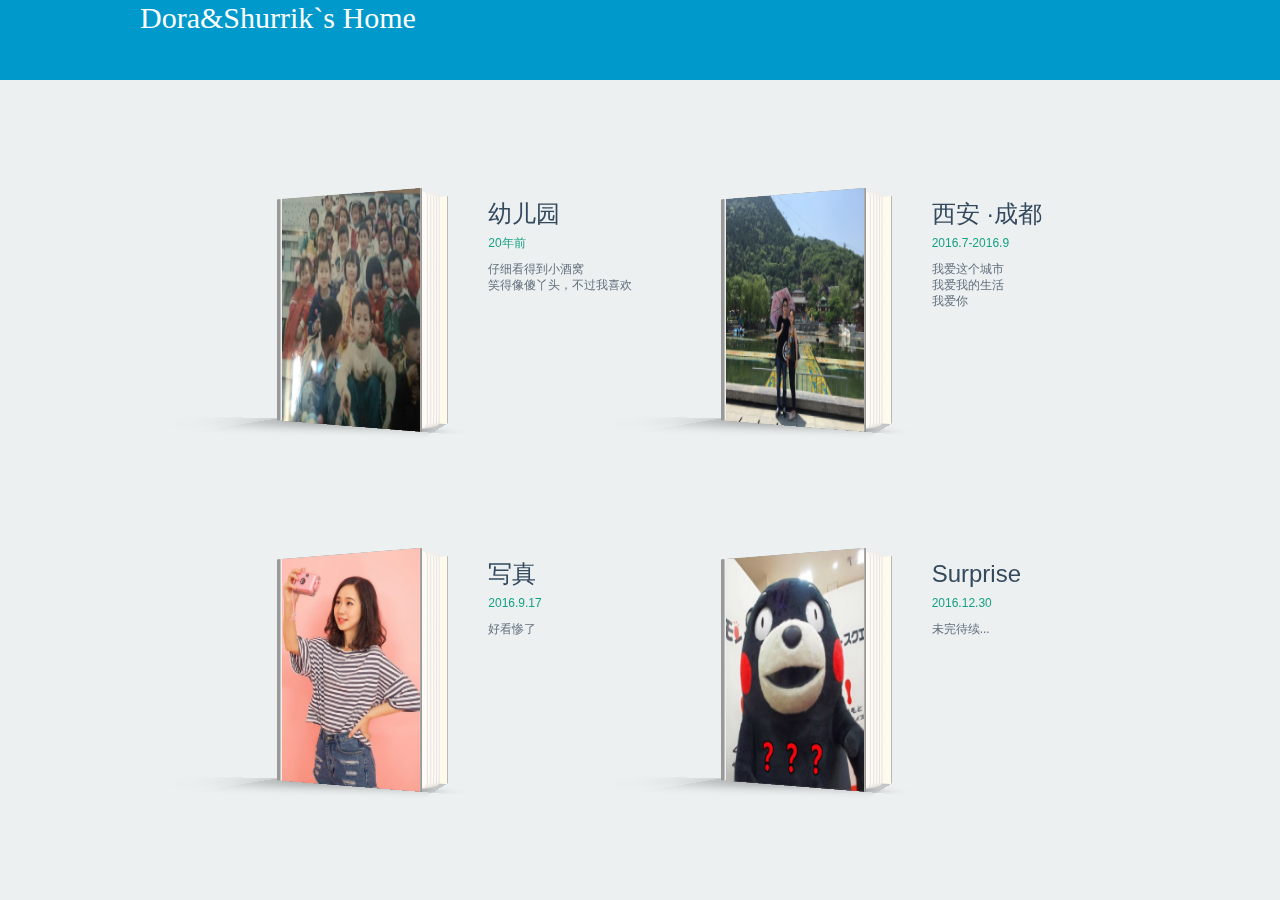
<file: dora/index.html>
<!DOCTYPE>
<html class="iescrollbar">
  <head>
    <meta charset="utf-8" />    
    <title>Dora&Shurrik</title>
    <link rel="shortcut icon" type="image/x-icon" href="img/favicon.ico" />
	<link rel="stylesheet" type="text/css" href="css/lab.css">
	<link rel="stylesheet" type="text/css" href="css/scrollbar.css">

  </head>
  
  <body>
    <div id="header">
		<div id="header_content">
			<h1>Dora&Shurrik`s Home</h1>
		</div>
	</div>
	<div id="content">
		<div class="component">
			<ul class="align">
				<!--Begin -->
				<li>
					<figure class='book'>
					<!-- Front -->
						<ul class='hardcover_front'>
							<li>
								<img src="img/1.jpg" alt="" width="100%" height="100%">
							</li>
							<li></li>
						</ul>
					<!-- Pages -->
						<ul class='page'>
							<li></li>
							<li>
								<a class="btn" href="youeryuan/play.html" target="_blank">打开</a>
							</li>
							<li></li>
							<li></li>
							<li></li>
						</ul>
					<!-- Back -->
						<ul class='hardcover_back'>
							<li></li>
							<li></li>
						</ul>
						<ul class='book_spine'>
							<li></li>
							<li></li>
						</ul>
						<figcaption>
							<h1>幼儿园</h1>
							<span>20年前</span>
							<p>仔细看得到小酒窝</p>
							<p>笑得像傻丫头，不过我喜欢</p>
						</figcaption>
					</figure>
				</li>
				<!--End -->
				
				<li>
					<figure class='book'>
					<!-- Front -->
						<ul class='hardcover_front'>
							<li>
								<img src="img/3.jpg" alt="" width="100%" height="100%">
							</li>
							<li></li>
						</ul>
					<!-- Pages -->
						<ul class='page'>
							<li></li>
							<li>
								<a class="btn" href="xacd/play.html" target="_blank">打开</a>
							</li>
							<li></li>
							<li></li>
							<li></li>
						</ul>
					<!-- Back -->
						<ul class='hardcover_back'>
							<li></li>
							<li></li>
						</ul>
						<ul class='book_spine'>
							<li></li>
							<li></li>
						</ul>
						<figcaption>
							<h1>西安 ·成都</h1>
							<span>2016.7-2016.9</span>
							<p>我爱这个城市</p>
							<p>我爱我的生活</p>
							<p>我爱你</p>
						</figcaption>
					</figure>
				</li>
							
				<!--Begin -->
				<li>
					<figure class='book'>
					<!-- Front -->
						<ul class='hardcover_front'>
							<li>
								<img src="img/6.jpg" alt="" width="100%" height="100%">
							</li>
							<li></li>
						</ul>
					<!-- Pages -->
						<ul class='page'>
							<li></li>
							<li>
								<a class="btn" href="xiezhen/play.html" target="_blank">打开</a>
							</li>
							<li></li>
							<li></li>
							<li></li>
						</ul>
					<!-- Back -->
						<ul class='hardcover_back'>
							<li></li>
							<li></li>
						</ul>
						<ul class='book_spine'>
							<li></li>
							<li></li>
						</ul>
						<figcaption>
							<h1>写真</h1>
							<span>2016.9.17</span>
							<p>好看惨了</p>
						</figcaption>
					</figure>
				</li>
				<!--End -->
				
				<!--Begin -->
				<li>
					<figure class='book'>
					<!-- Front -->
						<ul class='hardcover_front'>
							<li>
								<img src="img/secret.jpg" alt="" width="100%" height="100%">
							</li>
							<li></li>
						</ul>
					<!-- Pages -->
						<ul class='page'>
							<li></li>
							<li>
								<a class="btn" href="birth.html">打开</a>
							</li>
							<li></li>
							<li></li>
							<li></li>
						</ul>
					<!-- Back -->
						<ul class='hardcover_back'>
							<li></li>
							<li></li>
						</ul>
						<ul class='book_spine'>
							<li></li>
							<li></li>
						</ul>
						<figcaption>
							<h1>Surprise</h1>
							<span>2016.12.30</span>
							<p>未完待续...</p>
						</figcaption>
					</figure>
				</li>
				<!--End -->
			</ul>
		</div>
	</div>

	<script type="text/javascript" src="js/jQuery.js"></script>
	<script type="text/javascript">
	$(function(){
		var sUserAgent = navigator.userAgent.toLowerCase();
	    if(sUserAgent.match(/msie/i) == "msie"){
	        alert("请使用Chrome 或 FF等webkit浏览器打开\n 你懂的~");
	    }
	});

	</script>
  </body>
</html>
</file>
<file: resume/index.html>
<!DOCTYPE html>
<html ng-app="deerResume">
<head>
  <meta charset="utf-8">
  <meta name="viewport" content="width=device-width, initial-scale=1.0">
  <title>个人简历</title>
  <link href="image/browser.png" rel="shortcut icon">
  <link rel="stylesheet" href="css/normalize.css">
  <link rel="stylesheet" href="css/yue.css">
  <link rel="stylesheet" href="css/style.css">
  <link rel="stylesheet" href="bower/components/bootstrap/dist/css/bootstrap.min.css">
  <link rel="stylesheet" href="bower/components/ng-notify/dist/ng-notify.min.css">
  <script src="bower/components/jquery/dist/jquery.min.js"></script>
  <script src="bower/components/angular/angular.min.js"></script>
  <script src="bower/components/angular-route/angular-route.min.js"></script>
  <script src="bower/components/angular-sanitize/angular-sanitize.min.js"></script>
  <script src="bower/components/showdown/compressed/showdown.js"></script>
  <script src="bower/components/ng-notify/dist/ng-notify.min.js"></script>
  <script src="js/wizMarkdown.min.js"></script>
  <script src="js/jspdf.min.js"></script>
  <script src="js/jspdf.plugin.addhtml.js"></script>
  <script src="bower/components/angular-cookies/angular-cookies.min.js"></script>
  <script src="bower/components/angularLocalStorage/src/angularLocalStorage.js"></script>
  <script src="js/app.js"></script>
</head>
<body>
  <base target="_blank">
  <div ng-view id="resume_body"></div>
<!--  <form action="http://pdf.ftqq.com" method="post" target="_blank" id="hform">
    <input type="hidden" name="title"/>
    <input type="hidden" name="subtitle"/>
    <input type="hidden" name="content"/>
    <input type="hidden" name="pdfkey"/>
  </form>  -->
</body>

</html>
</file>
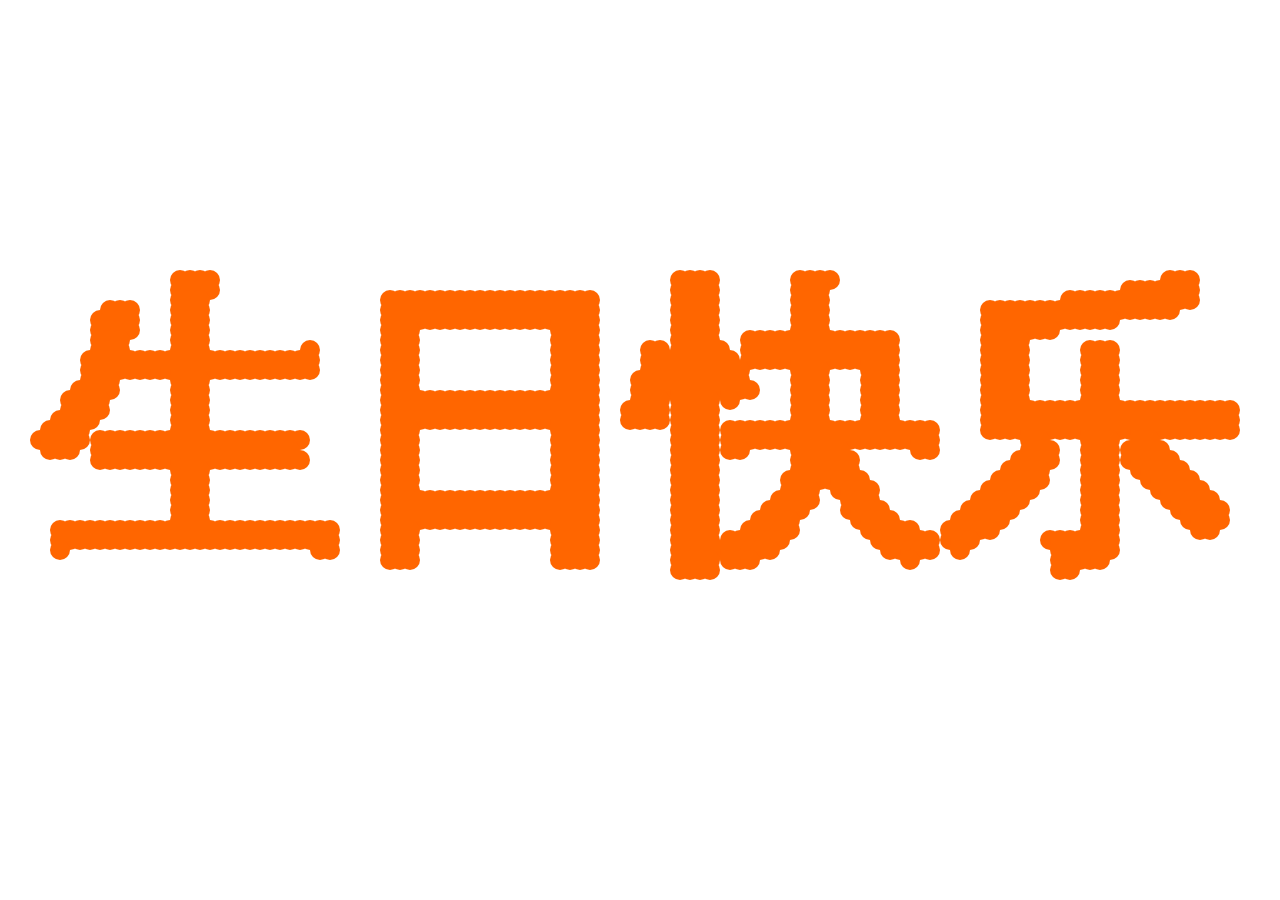
<file: lib/birthday/index.html>
<!doctype html>
<meta charset="utf-8">
<style type="text/css">
	html, body {
		padding: 0;
		margin: 0;
		overflow: hidden;
	}
	#canvas {
		background: url('http://ixjx-sae.stor.sinaapp.com/birthday.jpg') repeat 0 0;
		border: none;
		cursor: pointer;
		display: none;
	}
</style>
<canvas id="canvas" width="1000" height="500">
	using the fucking chrome!
</canvas>
<script src="lib/utils.js"></script>
<script src="lib/ball.js"></script>
<script src="lib/birt.js"></script>
<!--作者为niko,搬运而已-->
</file>
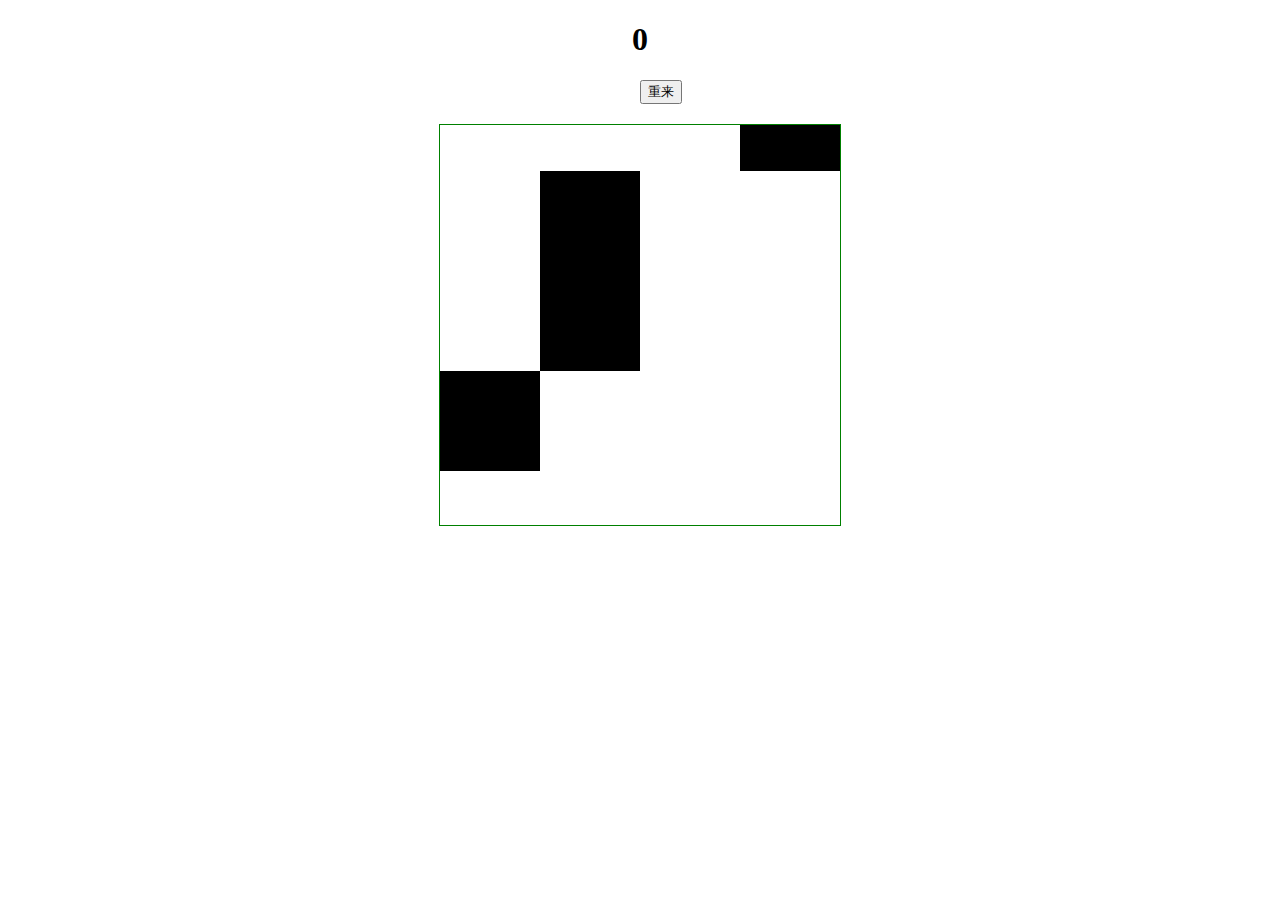
<file: lib/dtwb/index.html>
<!DOCTYPE html>
<html lang="en">
<head>
	<meta charset="UTF-8">
	<title>Don`t touch white block!</title>
</head>
<style type="text/css">
	#main{
		width: 400px;
		height: 400px;
		border: 1px solid green;
		margin: 0 auto;
		position: relative;
		overflow: hidden;
	}
	#contain{
		width: 100%;
		height: 400px;
		position: relative;
		top:-100px;
	}
	.row{
		width: 100%;
		height: 100px;
	}
	.cell{
		width: 100px;
		height: 100px;
		float: left;
		background: white;
	}
	.black{
		background: black;
	}
	#score{
		text-align: center;
	}
	#re{
		position:relative;
		left: 50%;
		margin-bottom: 20px;
	}
</style>
<body>
	<h1 id="score">0</h1>
	<button id="re">重来</button>
	<div id="main">
		<div id="contain">
			
		</div>
	</div>
</body>
<script src="jquery1.7.2/jquery1.7.2.js"></script>
<script src="jquery1.7.2/main.js"></script>
</html>
</file>
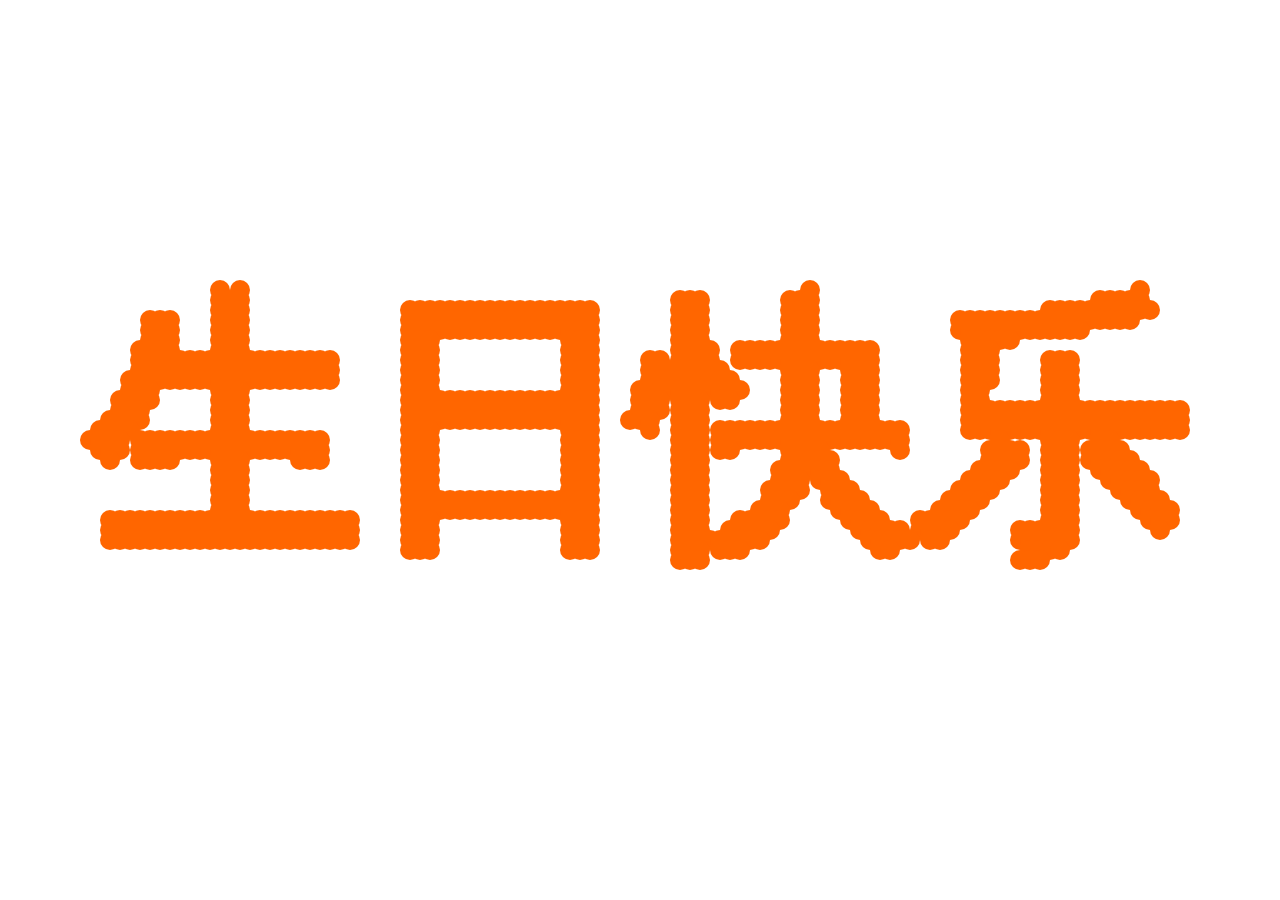
<file: dora/birth.html>
<!DOCTYPE html>
<!--
 _____    _____       ___   _____        _   _   _____   _____    _____  
|  _  \  | ____|     /   | |  _  \      | | | | | ____| |  _  \  | ____| 
| |_| |  | |__      / /| | | | | |      | |_| | | |__   | |_| |  | |__   
|  _  /  |  __|    / / | | | | | |      |  _  | |  __|  |  _  /  |  __|  
| | \ \  | |___   / /  | | | |_| |      | | | | | |___  | | \ \  | |___  
|_|  \_\ |_____| /_/   |_| |_____/      |_| |_| |_____| |_|  \_\ |_____| 

Dear Dora：
Happy birthday first!
页面简陋了点，但我还是花了不少心思，嘿嘿。
虽然这是我第一次为你过生日，但希望以后每年都有我陪你过生日。
如果要加上一个期限，我希望是一辈子。
愿你在新的一年快快乐乐，考试也能有一个完美的结果~
过去的这一年有你的陪伴我觉得很幸福，感谢有你，你也得感谢有我^_^
最后，我告诉你一件事。我很想有一个自己的家，里面有一张很大的书桌，
但是如果没有无所谓。我还想有一张很舒服的沙发，但是如果没有无所谓。
如果在家里面，有两个天真活泼的小孩子跑来跑去，我会很开心，但是如果没有也无所谓。
最重要的是这个家有你，虽然小，但是有你就很温馨，其他有没有无所谓......我要你知道，我心里是这么想的。
-->
<meta charset="utf-8">
<head>
<link rel="shortcut icon" type="image/x-icon" href="img/favicon.ico" />
<style type="text/css">
	html, body {
		padding: 0;
		margin: 0;
		overflow: hidden;
	}
	#canvas {
		background: url('http://shurriklab.qiniudn.com/psdora.png') repeat;
		border: none;
		cursor: pointer;
		display: none;
	}
	.sticker{
		position: absolute;
		left: 650px;
		top:10px;
		width: 180px;
		height: 240px;
	}
	.sticker-img{
		background-image: url(./dora.jpg);
	}	
</style>
</head>
<body>
	<!--<div class="sticker"></div> -->
	<canvas id="canvas" width="1000" height="500">
		using the fucking chrome!
	</canvas>
</body>
<script src="lib/utils.js"></script>
<script src="lib/ball.js"></script>
<script src="lib/birt.js"></script>
<script src="lib/sticker.min.js"></script>
<script type="text/javascript">
Sticker.init('.sticker');	
</script>
</file>
<file: dora/css/lab.css>
* {
    margin:0;
    padding:0;
}
table {
    border-collapse:collapse;
    border-spacing:0;
}
fieldset,img {
    border:0;
}
address,caption,cite,code,dfn,em,strong,th,var {
    font-style:normal;
    font-weight:normal;
}
ol,ul {
    list-style:none;
}
caption,th {
    text-align:left;
}
h1,h2,h3,h4,h5,h6 {
    font-size:100%;
    font-weight:normal;
}
q:before,q:after {
    content:'';
}
abbr,acronym {
    border:0;
}
body {
    font-size:12px;
    font-family:'microsoft yahei', arial, verdana;
    background: #fff;
}
#header {
    background: #0099CC;
    width: 100%;
    height: 80px;
}
#header_content {
    height: 80px;
    width: 1000px;
    margin: 0 auto;
}
#header h1 {
    font-size: 30px;
    color: #fff;
    float: left;
    font-family: 'microsoft yahei'
}


/*
	A. Mini Reset 
*/
*, *:after, *:before { -webkit-box-sizing: border-box; -moz-box-sizing: border-box; -ms-box-sizing: border-box; box-sizing: border-box; }

::before,
::after {
	content: "";
}

html,
body {
	height: 100%;
	-webkit-font-smoothing: subpixel-antialiased;
}

html {
	font-size: 100%;
}

body {
	background: #ecf0f1;
	color: #34495e;
	font-family: 'Lato', 'Arial', sans-serif;
	font-weight: 400;
	line-height: 1.2;
}

ul {
	margin: 0;
	padding: 0;
	list-style: none;
}

a {
	color: #2c3e50;
	text-decoration: none;
}

.btn {
	display: inline-block;
	text-transform: uppercase;
	border: 2px solid #2c3e50;
	margin-top: 100px; 
	font-size: 2em;
	font-weight: 700;
	padding: 0.1em 0.4em;
	text-align: center;
	-webkit-transition: color 0.3s, border-color 0.3s;
	-moz-transition: color 0.3s, border-color 0.3s;
	transition: color 0.3s, border-color 0.3s;
}

.btn:hover {
	border-color: #16a085;
	color: #16a085;
}

/* basic grid, only for this demo */

.align {
	clear: both;
	margin: 90px auto 20px;
	width: 100%;
	/*max-width: 1170px;*/
	text-align: center;
}

.align > li {
	width: 390px;
	min-height: 300px;
	display: inline-block;
	margin: 30px 20px 30px 30px;
	padding: 0 0 0 60px;
	vertical-align: top;
}

/* ///////////////////////////////////////////////////

HARDCOVER
Table of Contents

1. container
2. background & color
3. opening cover, back cover and pages
4. position, transform y transition
5. events
6. Bonus
	- Cover design
	- Ribbon
	- Figcaption
7. mini-reset

/////////////////////////////////////////////////////*/

/*
	1. container
*/

.book {
	position: relative;
	width: 160px; 
	height: 220px;
	-webkit-perspective: 1000px;
	-moz-perspective: 1000px;
	perspective: 1000px;
	-webkit-transform-style: preserve-3d;
	-moz-transform-style: preserve-3d;
	transform-style: preserve-3d;
}

/*
	2. background & color
*/

/* HARDCOVER FRONT */
.hardcover_front li:first-child {
	background-color: #eee;
	-webkit-backface-visibility: hidden;
	-moz-backface-visibility: hidden;
	backface-visibility: hidden;
}

/* reverse */
.hardcover_front li:last-child {
	background: #fffbec;
}

/* HARDCOVER BACK */
.hardcover_back li:first-child {
	background: #fffbec;
}

/* reverse */
.hardcover_back li:last-child {
	background: #fffbec;
}

.book_spine li:first-child {
	background: #eee;
}
.book_spine li:last-child {
	background: #333;
}

/* thickness of cover */

.hardcover_front li:first-child:after,
.hardcover_front li:first-child:before,
.hardcover_front li:last-child:after,
.hardcover_front li:last-child:before,
.hardcover_back li:first-child:after,
.hardcover_back li:first-child:before,
.hardcover_back li:last-child:after,
.hardcover_back li:last-child:before,
.book_spine li:first-child:after,
.book_spine li:first-child:before,
.book_spine li:last-child:after,
.book_spine li:last-child:before {
	background: #999;
}

/* page */

.page > li {
	background: -webkit-linear-gradient(left, #e1ddd8 0%, #fffbf6 100%);
	background: -moz-linear-gradient(left, #e1ddd8 0%, #fffbf6 100%);
	background: -ms-linear-gradient(left, #e1ddd8 0%, #fffbf6 100%);
	background: linear-gradient(left, #e1ddd8 0%, #fffbf6 100%);
	box-shadow: inset 0px -1px 2px rgba(50, 50, 50, 0.1), inset -1px 0px 1px rgba(150, 150, 150, 0.2);
	border-radius: 0px 5px 5px 0px;
}

/*
	3. opening cover, back cover and pages
*/

.hardcover_front {
	-webkit-transform: rotateY(-34deg) translateZ(8px);
	-moz-transform: rotateY(-34deg) translateZ(8px);
	transform: rotateY(-34deg) translateZ(8px);
	z-index: 100;
}

.hardcover_back {
	-webkit-transform: rotateY(-15deg) translateZ(-8px);
	-moz-transform: rotateY(-15deg) translateZ(-8px);
	transform: rotateY(-15deg) translateZ(-8px);
}

.page li:nth-child(1) {
	-webkit-transform: rotateY(-28deg);
	-moz-transform: rotateY(-28deg);
	transform: rotateY(-28deg);
}

.page li:nth-child(2) {
	-webkit-transform: rotateY(-30deg);
	-moz-transform: rotateY(-30deg);
	transform: rotateY(-30deg);
}

.page li:nth-child(3) {
	-webkit-transform: rotateY(-32deg);
	-moz-transform: rotateY(-32deg);
	transform: rotateY(-32deg);
}

.page li:nth-child(4) {
	-webkit-transform: rotateY(-34deg);
	-moz-transform: rotateY(-34deg);
	transform: rotateY(-34deg);
}

.page li:nth-child(5) {
	-webkit-transform: rotateY(-36deg);
	-moz-transform: rotateY(-36deg);
	transform: rotateY(-36deg);
}

/*
	4. position, transform & transition
*/

.hardcover_front,
.hardcover_back,
.book_spine,
.hardcover_front li,
.hardcover_back li,
.book_spine li {
	position: absolute;
	top: 0;
	left: 0;
	width: 100%;
	height: 100%;
	-webkit-transform-style: preserve-3d;
	-moz-transform-style: preserve-3d;
	transform-style: preserve-3d;
}

.hardcover_front,
.hardcover_back {
	-webkit-transform-origin: 0% 100%;
	-moz-transform-origin: 0% 100%;
	transform-origin: 0% 100%;
}

.hardcover_front {
	-webkit-transition: all 0.8s ease, z-index 0.6s;
	-moz-transition: all 0.8s ease, z-index 0.6s;
	transition: all 0.8s ease, z-index 0.6s;
}

/* HARDCOVER front */
.hardcover_front li:first-child {
	cursor: default;
	-webkit-user-select: none;
	-moz-user-select: none;
	user-select: none;
	-webkit-transform: translateZ(2px);
	-moz-transform: translateZ(2px);
	transform: translateZ(2px);
}

.hardcover_front li:last-child {
	-webkit-transform: rotateY(180deg) translateZ(2px);
	-moz-transform: rotateY(180deg) translateZ(2px);
	transform: rotateY(180deg) translateZ(2px);
}

/* HARDCOVER back */
.hardcover_back li:first-child {
	-webkit-transform: translateZ(2px);
	-moz-transform: translateZ(2px);
	transform: translateZ(2px);
}

.hardcover_back li:last-child {
	-webkit-transform: translateZ(-2px);
	-moz-transform: translateZ(-2px);
	transform: translateZ(-2px);
}

/* thickness of cover */
.hardcover_front li:first-child:after,
.hardcover_front li:first-child:before,
.hardcover_front li:last-child:after,
.hardcover_front li:last-child:before,
.hardcover_back li:first-child:after,
.hardcover_back li:first-child:before,
.hardcover_back li:last-child:after,
.hardcover_back li:last-child:before,
.book_spine li:first-child:after,
.book_spine li:first-child:before,
.book_spine li:last-child:after,
.book_spine li:last-child:before {
	position: absolute;
	top: 0;
	left: 0;
}

/* HARDCOVER front */
.hardcover_front li:first-child:after,
.hardcover_front li:first-child:before {
	width: 4px;
	height: 100%;
}

.hardcover_front li:first-child:after {
	-webkit-transform: rotateY(90deg) translateZ(-2px) translateX(2px);
	-moz-transform: rotateY(90deg) translateZ(-2px) translateX(2px);
	transform: rotateY(90deg) translateZ(-2px) translateX(2px);
}

.hardcover_front li:first-child:before {
	-webkit-transform: rotateY(90deg) translateZ(158px) translateX(2px);
	-moz-transform: rotateY(90deg) translateZ(158px) translateX(2px);
	transform: rotateY(90deg) translateZ(158px) translateX(2px);
}

.hardcover_front li:last-child:after,
.hardcover_front li:last-child:before {
	width: 4px;
	height: 160px;
}

.hardcover_front li:last-child:after {
	-webkit-transform: rotateX(90deg) rotateZ(90deg) translateZ(80px) translateX(-2px) translateY(-78px);
	-moz-transform: rotateX(90deg) rotateZ(90deg) translateZ(80px) translateX(-2px) translateY(-78px);
	transform: rotateX(90deg) rotateZ(90deg) translateZ(80px) translateX(-2px) translateY(-78px);
}
.hardcover_front li:last-child:before {
	box-shadow: 0px 0px 30px 5px #333;
	-webkit-transform: rotateX(90deg) rotateZ(90deg) translateZ(-140px) translateX(-2px) translateY(-78px);
	-moz-transform: rotateX(90deg) rotateZ(90deg) translateZ(-140px) translateX(-2px) translateY(-78px);
	transform: rotateX(90deg) rotateZ(90deg) translateZ(-140px) translateX(-2px) translateY(-78px);
}

/* thickness of cover */

.hardcover_back li:first-child:after,
.hardcover_back li:first-child:before {
	width: 4px;
	height: 100%;
}

.hardcover_back li:first-child:after {
	-webkit-transform: rotateY(90deg) translateZ(-2px) translateX(2px);
	-moz-transform: rotateY(90deg) translateZ(-2px) translateX(2px);
	transform: rotateY(90deg) translateZ(-2px) translateX(2px);
}
.hardcover_back li:first-child:before {
	-webkit-transform: rotateY(90deg) translateZ(158px) translateX(2px);
	-moz-transform: rotateY(90deg) translateZ(158px) translateX(2px);
	transform: rotateY(90deg) translateZ(158px) translateX(2px);
}

.hardcover_back li:last-child:after,
.hardcover_back li:last-child:before {
	width: 4px;
	height: 160px;
}

.hardcover_back li:last-child:after {
	-webkit-transform: rotateX(90deg) rotateZ(90deg) translateZ(80px) translateX(2px) translateY(-78px);
	-moz-transform: rotateX(90deg) rotateZ(90deg) translateZ(80px) translateX(2px) translateY(-78px);
	transform: rotateX(90deg) rotateZ(90deg) translateZ(80px) translateX(2px) translateY(-78px);
}

.hardcover_back li:last-child:before {
	box-shadow: 10px -1px 80px 20px #666;
	-webkit-transform: rotateX(90deg) rotateZ(90deg) translateZ(-140px) translateX(2px) translateY(-78px);
	-moz-transform: rotateX(90deg) rotateZ(90deg) translateZ(-140px) translateX(2px) translateY(-78px);
	transform: rotateX(90deg) rotateZ(90deg) translateZ(-140px) translateX(2px) translateY(-78px);
}

/* BOOK SPINE */
.book_spine {
	-webkit-transform: rotateY(60deg) translateX(-5px) translateZ(-12px);
	-moz-transform: rotateY(60deg) translateX(-5px) translateZ(-12px);
	transform: rotateY(60deg) translateX(-5px) translateZ(-12px);
	width: 16px;
	z-index: 0;
}

.book_spine li:first-child {
	-webkit-transform: translateZ(2px);
	-moz-transform: translateZ(2px);
	transform: translateZ(2px);
}

.book_spine li:last-child {
	-webkit-transform: translateZ(-2px);
	-moz-transform: translateZ(-2px);
	transform: translateZ(-2px);
}

/* thickness of book spine */
.book_spine li:first-child:after,
.book_spine li:first-child:before {
	width: 4px;
	height: 100%;
}

.book_spine li:first-child:after {
	-webkit-transform: rotateY(90deg) translateZ(-2px) translateX(2px);
	-moz-transform: rotateY(90deg) translateZ(-2px) translateX(2px);
	transform: rotateY(90deg) translateZ(-2px) translateX(2px);
}

.book_spine li:first-child:before {
	-webkit-transform: rotateY(-90deg) translateZ(-12px);
	-moz-transform: rotateY(-90deg) translateZ(-12px);
	transform: rotateY(-90deg) translateZ(-12px);
}

.book_spine li:last-child:after,
.book_spine li:last-child:before {
	width: 4px;
	height: 16px;
}

.book_spine li:last-child:after {
	-webkit-transform: rotateX(90deg) rotateZ(90deg) translateZ(8px) translateX(2px) translateY(-6px);
	-moz-transform: rotateX(90deg) rotateZ(90deg) translateZ(8px) translateX(2px) translateY(-6px);
	transform: rotateX(90deg) rotateZ(90deg) translateZ(8px) translateX(2px) translateY(-6px);
}

.book_spine li:last-child:before {
	box-shadow: 5px -1px 100px 40px rgba(0, 0, 0, 0.2);
	-webkit-transform: rotateX(90deg) rotateZ(90deg) translateZ(-210px) translateX(2px) translateY(-6px);
	-moz-transform: rotateX(90deg) rotateZ(90deg) translateZ(-210px) translateX(2px) translateY(-6px);
	transform: rotateX(90deg) rotateZ(90deg) translateZ(-210px) translateX(2px) translateY(-6px);
}

.page,
.page > li {
	position: absolute;
	top: 0;
	left: 0;
	-webkit-transform-style: preserve-3d;
	-moz-transform-style: preserve-3d;
	transform-style: preserve-3d;
}

.page {
	width: 100%;
	height: 98%;
	top: 1%;
	left: 3%;
	z-index: 10;
}

.page > li {
	width: 100%;
	height: 100%;
	-webkit-transform-origin: left center;
	-moz-transform-origin: left center;
	transform-origin: left center;
	-webkit-transition-property: transform;
	-moz-transition-property: transform;
	transition-property: transform;
	-webkit-transition-timing-function: ease;
	-moz-transition-timing-function: ease;
	transition-timing-function: ease;
}

.page > li:nth-child(1) {
	-webkit-transition-duration: 0.6s;
	-moz-transition-duration: 0.6s;
	transition-duration: 0.6s;
}

.page > li:nth-child(2) {
	-webkit-transition-duration: 0.6s;
	-moz-transition-duration: 0.6s;
	transition-duration: 0.6s;
}

.page > li:nth-child(3) {
	-webkit-transition-duration: 0.4s;
	-moz-transition-duration: 0.4s;
	transition-duration: 0.4s;
}

.page > li:nth-child(4) {
	-webkit-transition-duration: 0.5s;
	-moz-transition-duration: 0.5s;
	transition-duration: 0.5s;
}

.page > li:nth-child(5) {
	-webkit-transition-duration: 0.6s;
	-moz-transition-duration: 0.6s;
	transition-duration: 0.6s;
}

/*
	5. events
*/

.book:hover > .hardcover_front {
	-webkit-transform: rotateY(-145deg) translateZ(0);
	-moz-transform: rotateY(-145deg) translateZ(0);
	transform: rotateY(-145deg) translateZ(0);
	z-index: 0;
}

.book:hover > .page li:nth-child(1) {
	-webkit-transform: rotateY(-30deg);
	-moz-transform: rotateY(-30deg);
	transform: rotateY(-30deg);
	-webkit-transition-duration: 1.5s;
	-moz-transition-duration: 1.5s;
	transition-duration: 1.5s;
}

.book:hover > .page li:nth-child(2) {
	-webkit-transform: rotateY(-35deg);
	-moz-transform: rotateY(-35deg);
	transform: rotateY(-35deg);
	-webkit-transition-duration: 1.8s;
	-moz-transition-duration: 1.8s;
	transition-duration: 1.8s;
}

.book:hover > .page li:nth-child(3) {
	-webkit-transform: rotateY(-118deg);
	-moz-transform: rotateY(-118deg);
	transform: rotateY(-118deg);
	-webkit-transition-duration: 1.6s;
	-moz-transition-duration: 1.6s;
	transition-duration: 1.6s;
}

.book:hover > .page li:nth-child(4) {
	-webkit-transform: rotateY(-130deg);
	-moz-transform: rotateY(-130deg);
	transform: rotateY(-130deg);
	-webkit-transition-duration: 1.4s;
	-moz-transition-duration: 1.4s;
	transition-duration: 1.4s;
}

.book:hover > .page li:nth-child(5) {
	-webkit-transform: rotateY(-140deg);
	-moz-transform: rotateY(-140deg);
	transform: rotateY(-140deg);
	-webkit-transition-duration: 1.2s;
	-moz-transition-duration: 1.2s;
	transition-duration: 1.2s;
}

/*
	6. Bonus
*/

/* cover CSS */

.coverDesign {
	position: absolute;
	top: 0;
	left: 0;
	bottom: 0;
	right: 0;
	overflow: hidden;
	-webkit-backface-visibility: hidden;
	-moz-backface-visibility: hidden;
	backface-visibility: hidden;
}

.coverDesign::after {
	background-image: -webkit-linear-gradient( -135deg, rgba(255, 255, 255, 0.45) 0%, transparent 100%);
	background-image: -moz-linear-gradient( -135deg, rgba(255, 255, 255, 0.45) 0%, transparent 100%);
	background-image: linear-gradient( -135deg, rgba(255, 255, 255, 0.45) 0%, transparent 100%);
	position: absolute;
	top: 0;
	left: 0;
	bottom: 0;
	right: 0;
}

.coverDesign h1 {
	color: #fff;
	font-size: 2.2em;
	letter-spacing: 0.05em;
	text-align: center;
	margin: 54% 0 0 0;
	text-shadow: -1px -1px 0 rgba(0,0,0,0.1);
}

.coverDesign p {
	color: #f8f8f8;
	font-size: 1em;
	text-align: center;
	text-shadow: -1px -1px 0 rgba(0,0,0,0.1);
}

.yellow {
	background-color: #f1c40f;
	background-image: -webkit-linear-gradient(top, #f1c40f 58%, #e7ba07 0%);
	background-image: -moz-linear-gradient(top, #f1c40f 58%, #e7ba07 0%);
	background-image: linear-gradient(top, #f1c40f 58%, #e7ba07 0%);
}

.blue {
	background-color: #3498db;
	background-image: -webkit-linear-gradient(top, #3498db 58%, #2a90d4 0%);
	background-image: -moz-linear-gradient(top, #3498db 58%, #2a90d4 0%);
	background-image: linear-gradient(top, #3498db 58%, #2a90d4 0%);
}

.grey {
	background-color: #f8e9d1;
	background-image: -webkit-linear-gradient(top, #f8e9d1 58%, #e7d5b7 0%);
	background-image: -moz-linear-gradient(top, #f8e9d1 58%, #e7d5b7 0%);
	background-image: linear-gradient(top, #f8e9d1 58%, #e7d5b7 0%);
}

/* Basic ribbon */

.ribbon {
	background: #c0392b;
	color: #fff;
	display: block;
	font-size: 0.7em;
	position: absolute;
	top: 11px;
	right: 1px;
	width: 40px;
	height: 20px;
	line-height: 20px;
	letter-spacing: 0.15em; 
	text-align: center;
	-webkit-transform: rotateZ(45deg) translateZ(1px);
	-moz-transform: rotateZ(45deg) translateZ(1px);
	transform: rotateZ(45deg) translateZ(1px);
	-webkit-backface-visibility: hidden;
	-moz-backface-visibility: hidden;
	backface-visibility: hidden;
	z-index: 10;
}

.ribbon::before,
.ribbon::after{
	position: absolute;
	top: -20px;
	width: 0;
	height: 0;
	border-bottom: 20px solid #c0392b;
	border-top: 20px solid transparent;
}

.ribbon::before{
	left: -20px;
	border-left: 20px solid transparent;
}

.ribbon::after{
	right: -20px;
	border-right: 20px solid transparent;
}

/* figcaption */

figcaption {
	padding-left: 40px;
	text-align: left;
	position: absolute;
	top: 0%;
	left: 160px;
	width: 200px;
}

figcaption h1 {
	margin: 0;
	font-size: 2em;
}

figcaption span {
	color: #16a085;
	padding: 0.6em 0 1em 0;
	display: block;
}

figcaption p {
	color: #63707d;
	line-height: 1.3;
}

/* Media Queries */
@media screen and (max-width: 37.8125em) {
	.align > li {
		width: 100%;
		min-height: 440px;
		height: auto;
		padding: 0;
		margin: 0 0 30px 0;
	}

	.book {
		margin: 0 auto;
	}

	figcaption {
		text-align: center;
		width: 320px;
		top: 250px;
		padding-left: 0;
		left: -80px;
		font-size: 90%;
	}
}
</file>
<file: dora/css/scrollbar.css>
/*滚动条伪类*/
::-webkit-scrollbar {
	width: 12px;
	background: #292929;
	opacity: .8;	
	-webkit-transition: all 300ms;
}
::-webkit-scrollbar-button {
	width: 12px;
	height: 5px;
	-webkit-transition: all 300ms;
}
::-webkit-scrollbar-track {
	background: #292929;
	border-radius: 10px;
	-webkit-transition: all 300ms;
}
::-webkit-scrollbar-thumb {
	background: rgba(255, 255, 255, 0.18);
	border-radius: 10px;	/*圆角边框*/
	-webkit-transition: all 300ms;
}
::-webkit-scrollbar-thumb:hover {
	background: rgba(255, 255, 255, 0.4);
	-webkit-transition: all 300ms;
}

/*for IE*/
.iescrollbar{
	scrollbar-track-color: #292929; /*for IE,立体滚动条背景颜色*/
	scrollbar-face-color: #4d4d4d;  /*立体滚动条的颜色（包括箭头部分的背景色）*/
	scrollbar-3dlight-color: #4d4d4d; /*立体滚动条上下的颜色*/
	scrollbar-highlight-color: #4d4d4d; /*滚动条的高亮颜色（左阴影）*/
	scrollbar-shadow-color: #4d4d4d; /*立体滚动条阴影的颜色*/
	scrollbar-darkshadow-color: #4d4d4d; /*立体滚动条外阴影的颜色*/
}
</file>
<file: resume/css/yue.css>
/**
 * yue.css
 *
 * yue.css is designed for readable content.
 *
 * Copyright (c) 2013 - 2014 by Hsiaoming Yang.
 */



.yue {
  font: 400 18px/1.62 "Hiragino Sans GB","Microsoft YaHei","微软雅黑",Georgia,tahoma,arial,simsun,"宋体",sans-serif;
  color: #444443;
}

.windows .yue {
  font-size: 16px;
  font-family: "Georgia", "SimSun", sans-serif;
}

.yue ::-moz-selection {
  background-color: rgba(0,0,0,0.2);
}

.yue ::selection {
  background-color: rgba(0,0,0,0.2);
}

.yue h1,
.yue h2,
.yue h3,
.yue h4,
.yue h5,
.yue h6 {
  font-family: "Georgia", "Xin Gothic", "Hiragino Sans GB", "Droid Sans Fallback", "Microsoft YaHei", "SimSun", sans-serif;
  color: #222223;
}

.yue h1 {
  font-size: 1.8em;
  margin: 0.67em 0;
}

.yue > h1 {
  margin-top: 0;
  font-size: 2em;
}

.yue h2 {
  font-size: 1.5em;
  margin: 0.83em 0;
}

.yue h3 {
  font-size: 1.17em;
  margin: 1em 0;
}

.yue h4,
.yue h5,
.yue h6 {
  font-size: 1em;
  margin: 1.6em 0 1em 0;
}

.yue h6 {
  font-weight: 500;
}

.yue p {
  margin-top: 0;
  margin-bottom: 1.46em;
}

.yue a {
  color: #111;
  word-wrap: break-word;
  text-decoration-color: rgba(0, 0, 0, 0.4);
}

.yue a:hover {
  color: #555;
  text-decoration-color: rgba(0, 0, 0, 0.6);
}

.yue strong,
.yue b {
  font-weight: 700;
  color: #222223;
}

.yue em,
.yue i {
  font-style: italic;
  color: #222223;
}

.yue img {
  max-width: 100%;
  height: auto;
  margin: 0.2em 0;
}

.yue a img {
  /* Remove border on IE */
  border: none;
}

.yue figure {
  position: relative;
  clear: both;
  outline: 0;
  margin: 10px 0 30px;
  padding: 0;
  min-height: 100px;
}

.yue figure img {
  display: block;
  max-width: 100%;
  margin: auto auto 4px;
  -webkit-box-sizing: border-box;
  -moz-box-sizing: border-box;
  box-sizing: border-box;
}

.yue figure figcaption {
  position: relative;
  width: 100%;
  text-align: center;
  left: 0;
  margin-top: 10px;
  font-weight: 400;
  font-size: 14px;
  color: #666665;
}

.yue figure figcaption a {
  text-decoration: none;
  color: #666665;
}

.yue hr {
  display: block;
  width: 14%;
  margin: 40px auto 34px;
  border: 0 none;
  border-top: 3px solid #dededc;
}

.yue blockquote {
  margin: 0 0 1.64em 0;
  border-left: 3px solid #dadada;
  padding-left: 12px;
  color: #666664;
}

.yue blockquote a {
  color: #666664;
}

.yue ul,
.yue ol {
  margin: 0 0 24px 6px;
  padding-left: 16px;
}

.yue ul {
  list-style-type: square;
}

.yue ol {
  list-style-type: decimal;
}

.yue li {
  margin-bottom: 0.2em;
}

.yue li ul,
.yue li ol {
  margin-top: 0;
  margin-bottom: 0;
  margin-left: 14px;
}

.yue li ul {
  list-style-type: disc;
}

.yue li ul ul {
  list-style-type: circle;
}

.yue li p {
  margin: 0.4em 0 0.6em;
}

.yue .unstyled {
  list-style-type: none;
  margin: 0;
  padding: 0;
}

.yue code,
.yue tt {
  color: #808080;
  font-size: 0.96em;
  background-color: #f9f9f7;
  padding: 1px 2px;
  border: 1px solid #dadada;
  border-radius: 3px;
  font-family: Menlo, Monaco, Consolas, "Courier New", monospace;
}

.yue pre {
  margin: 1.64em 0;
  padding: 7px;
  border: none;
  border-left: 3px solid #dadada;
  padding-left: 10px;
  overflow: auto;
  line-height: 1.5;
  font-size: 0.96em;
  font-family: Menlo, Monaco, Consolas, "Courier New", monospace;
  color: #4c4c4c;
  background-color: #f9f9f7;
}

.yue pre code,
.yue pre tt {
  color: #4c4c4c;
  border: none;
  background: none;
  padding: 0;
}

.yue table {
  width: 100%;
  border-collapse: collapse;
  border-spacing: 0;
  margin-bottom: 1.5em;
  font-size: 0.96em;
}

.yue th,
.yue td {
  text-align: left;
  padding: 4px 8px 4px 10px;
  border: 1px solid #dadada;
}

.yue td {
  vertical-align: top;
}

.yue tr:nth-child(even) {
  background-color: #efefee;
}

.yue iframe {
  display: block;
  max-width: 100%;
  margin-bottom: 30px;
}

.yue figure iframe {
  margin: auto;
}

.yue table pre {
  margin: 0;
  padding: 0;
  border: none;
  background: none;
}

@media (min-width: 1100px) {
  .yue blockquote {
    margin-left: -24px;
    padding-left: 20px;
    border-width: 4px;
  }

  .yue blockquote blockquote {
    margin-left: 0;
  }

  .yue figure img {
    margin: 0 0 4px;
  }

  .yue figure figcaption:before {
    width: 25%;
    margin-left: 75%;
    border-top: 1px solid #dededc;
    display: block;
    content: "";
    margin-bottom: 10px;
  }

  .yue figure figcaption {
    position: absolute;
    left: -172px;
    width: 150px;
    top: 0;
    text-align: right;
    margin-top: 0;
  }
}
</file>
<file: resume/css/style.css>
body
{
    height: 100%;
    max-height: 100%;
    font-family: "Hiragino Sans GB","Microsoft YaHei","微软雅黑",Georgia,tahoma,arial,simsun,"宋体";
    font-size: 2.0rem;
    line-height: 1.6em;
    color: #3A4145;
}

html, body
{
    height: 100%;
}

.site-head
{
    position: relative;
    display: table;
    width: 100%;
    height: 100px;
    margin-bottom: 5rem;
    text-align: center;
    color: #fff;
    background: #303538 no-repeat center center;
    background-size: cover;
}

.site-head h1
{
    font-size: 36px; 
    line-height: 40px;
}

.site-head .subtitle
{
    font-size: 24px;
}

.vertical
{
    display: table-cell;
    vertical-align: middle;
}

.content
{
    max-width:768px;
    margin-left: auto;
    margin-right: auto;
    padding:20px;
    word-break:break-all;
}

.passbox
{
    text-align: center;
}

.pad40
{
    padding:40px;
}

.ngn
{
    /*padding:0px!important;*/
    bottom: 0px; 
}

.passinput
{
    max-width: 300px;
}

.shadow-content
{
    display: none;
}

.action-bar
{
    position: fixed;
    top:20px;
    right:20px;
    width:100px;
    height:100px;
    font-size: 12px;
    text-align: right;
}

.action-bar img
{
    cursor: pointer;
}

.action-bar a,.editor-box .top a
{
    color:white;
}

.editor-box .top
{
    background:#303538 no-repeat center center; 
    padding:20px;
}

.editor-box .top .title
{
    font-size: 18px;
    line-height: 20px; 
    color:white;
}

.editor-box .top .action
{
    text-align: right;
}

.editor-box .top .action a:hover
{
    color:#eee;
}

.editor-box .settings
{
    background-color: #f4f4f4;
    padding:20px;
}

.editor-box .editor,.editor-box .preview
{
    padding:20px;
}

.editor-box .editor
{
    width: 100%;
    height: 100%;
    border: 0px;
    border-right: 1px dashed #eee;
}

.editor-box .preview
{
    border: 0px;
    width: 100%;
    height: 100%;
    border-right:1px dashed #eee;
    font-size: 14px;
    padding:10px;
    overflow-y: scroll;
}

.editor-box .earea
{
    height:100%;
}

.editor-box *
{
  outline: none;  
}

.editor-box
{
    clear:both;
    position: absolute;
    top:0px;
    height:100%;
    width:100%;
    overflow: hidden; 
    width: 100vw;
    height: 100vh;
}


/*

.editor-box
{
    clear:both;
    position: absolute;
    top:0px;
    height:100%;
    width:100%;
    background:#303538 no-repeat center center;
    overflow: hidden; 
}

.editor-box .title
{
    font-size: 18px;
    line-height: 20px; 
    margin: 0px;
    padding: 20px;
    color:white;
    font-weight: lighter;
    display: block;
    margin-right: 20px;
}

.editor-box .done
{
    float:right;
    font-size: 12px;
    margin-right: 20px;
}

.editor-box .row 
{
    clear:both;
    width: 100%;
    height: 100%;
    float: left;
    background-color:white;
    min-height: 600px;
}

.editor-box *
{
  outline: none;  
}



.editor-box .row .editor
{
    width:50%;
    height: 90%;
    float: left;
}

.editor-box .row .editor textarea
{
    border: 0px;
    width: 100%;
    height: 100%;
    border-right:1px dashed #eee;
    font-size: 14px;
    padding:10px;
    overflow-y: scroll;
}

.editor-box .row .preview
{
    float: right;
    padding:10px;
    width:45%;
    font-size: 14px;
    height: 90%;
    overflow-y: scroll;

}

*/
</file>
<file: resume/bower/components/ng-notify/dist/ng-notify.min.css>
.ngn{color:#fff;cursor:default;display:block;font-size:1.3em;left:0;opacity:1;padding:25px 80px;position:fixed;right:0;text-align:center;-webkit-touch-callout:none;-webkit-user-select:none;-khtml-user-select:none;-moz-user-select:none;-ms-user-select:none;user-select:none}.ngn-top{top:0}.ngn-bottom{bottom:0}.ngn-dismiss{background-color:#333;border-radius:15px;box-shadow:inset 2px 2px 7px 2px #000;color:#ddd;cursor:pointer;display:none;font-size:1.25em;font-weight:700;height:30px;line-height:30px;opacity:.2;position:absolute;right:45px;text-shadow:1px 1px 5px #000;width:30px}.ngn-sticky .ngn-dismiss{display:block}.ngn-dismiss:hover{background-color:#000}.ngn-dismiss:active{background-color:#666}@media only screen and (max-width:480px){.ngn{font-size:1em;padding:12px 25px}.ngn-dismiss{font-size:1em;height:20px;line-height:20px;right:5px;top:5px;width:20px}}.ngn-info{background-color:#0e90d2}.ngn-error{background-color:#dd514c}.ngn-success{background-color:#5eb95e}.ngn-warn{background-color:#f37b1d}.ngn-grimace{background-color:#8058a5}.ngn-prime.ngn-info{background-color:#03c}.ngn-prime.ngn-error{background-color:red}.ngn-prime.ngn-success{background-color:#0c0}.ngn-prime.ngn-warn{background-color:#f90}.ngn-prime.ngn-grimace{background-color:#609}.ngn-pastel.ngn-info{background-color:#7ea7d8}.ngn-pastel.ngn-error{background-color:#f6989d}.ngn-pastel.ngn-success{background-color:#82ca9d}.ngn-pastel.ngn-warn{background-color:#fdc68a}.ngn-pastel.ngn-grimace{background-color:#a187be}.ngn-pitchy.ngn-info{background-color:#003471}.ngn-pitchy.ngn-error{background-color:#9e0b0f}.ngn-pitchy.ngn-success{background-color:#007236}.ngn-pitchy.ngn-warn{background-color:#a36209}.ngn-pitchy.ngn-grimace{background-color:#440e62}
</file>
